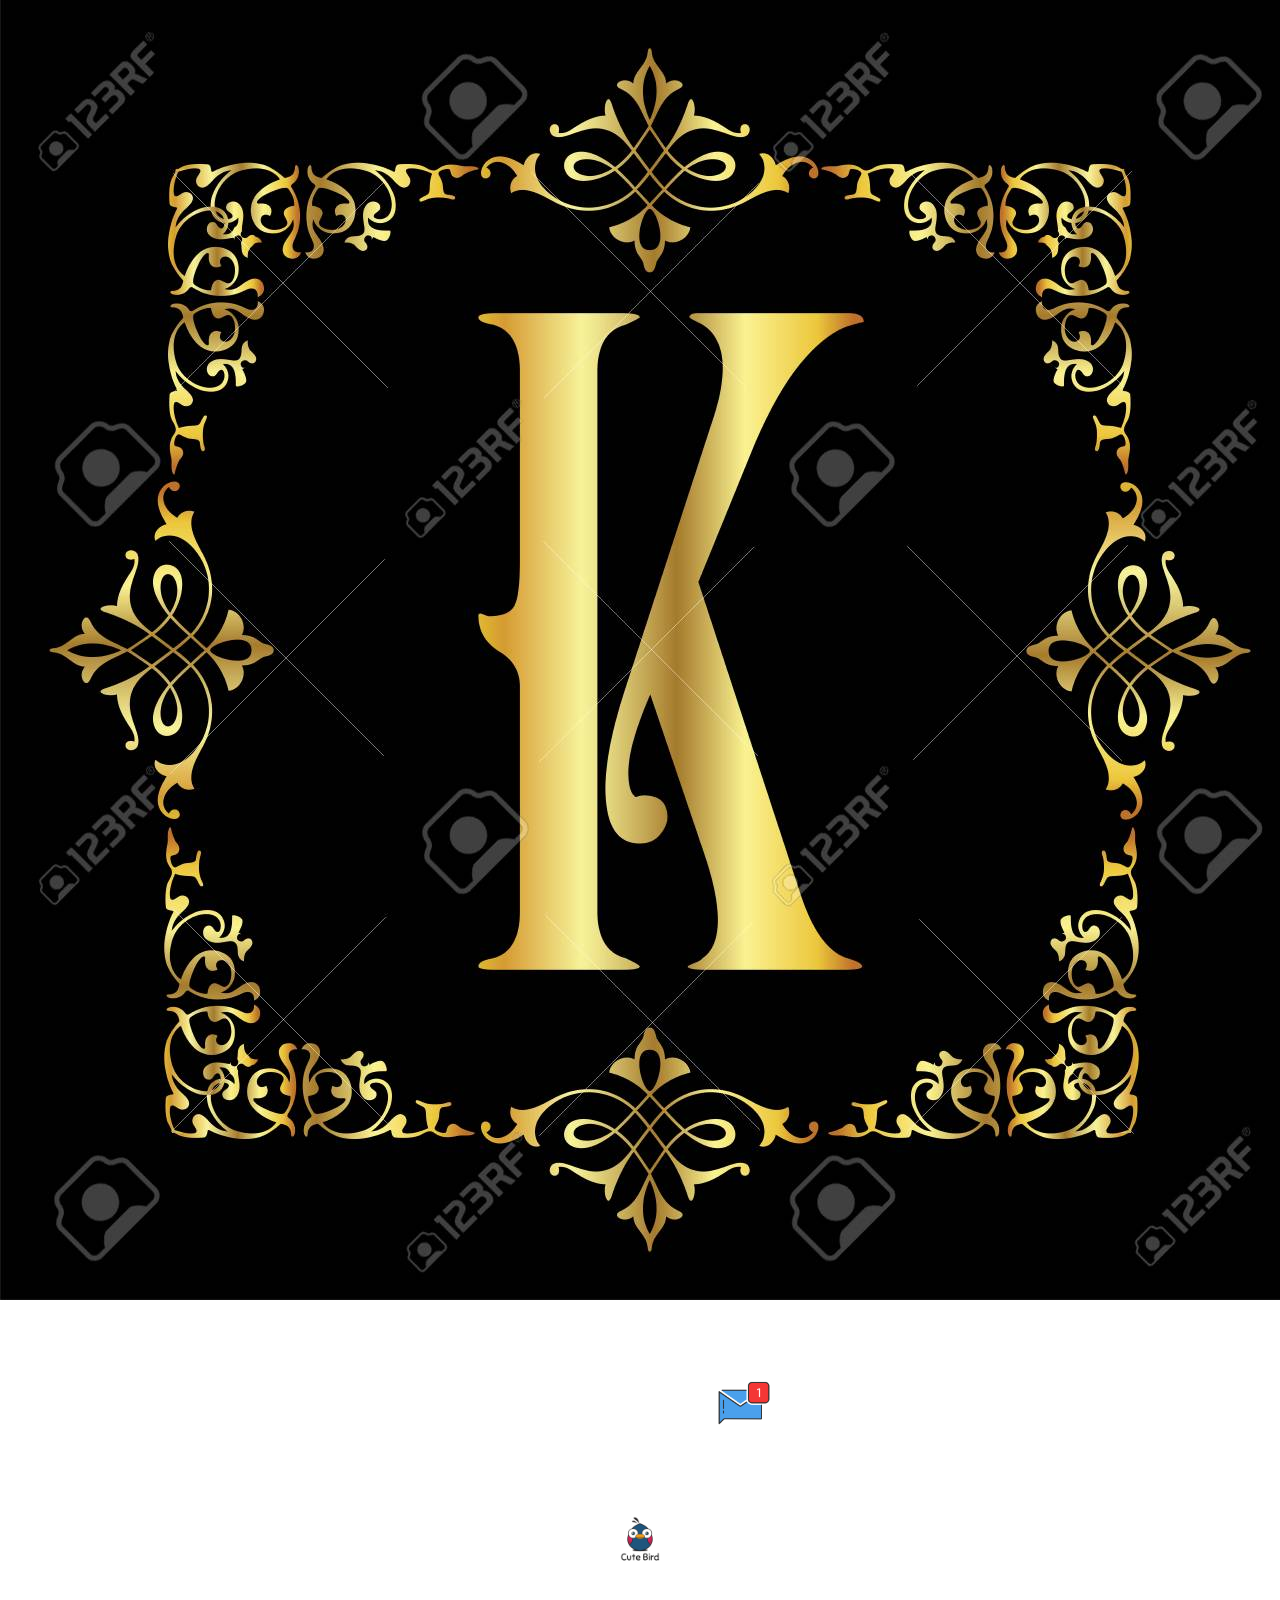
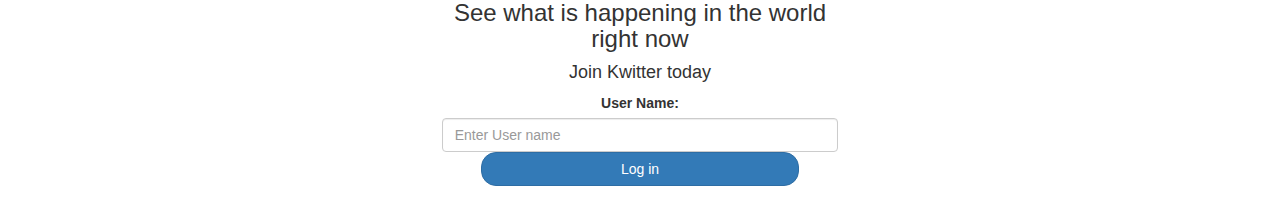
<file: index.html>
<!DOCTYPE html>
<html>
<head>
	<title>😎😁Kwitter</title>
	<img src="image background.jpg">
<link href="https://fonts.googleapis.com/css?family=Yeon+Sung&display=swap" rel="stylesheet"><meta name="viewport" content="width=device-width, initial-scale=1">

<link rel="stylesheet" href="https://maxcdn.bootstrapcdn.com/bootstrap/3.4.0/css/bootstrap.min.css">
<script src="https://ajax.googleapis.com/ajax/libs/jquery/3.4.1/jquery.min.js"></script>
<script src="https://maxcdn.bootstrapcdn.com/bootstrap/3.4.0/js/bootstrap.min.js"></script>

<link rel="stylesheet" type="text/css" href="style.css">
<script src="kwitter.js"></script>
</head>
<body>
<center>
	<h1 class="header">	
		Kwitter	<sup>
	<img src="m2.png">
	</sup>
</h1>
	<div class="col-lg-4 col-md-6 col-sm-6 col-xs-11 login_div">
	<img src="logo.png" class="logo">
		<h3 >See what is happening in the world right now</h3>
		<h4 >Join Kwitter today</h4>
		<div class="form-group">
		  <label >User Name:</label>
         <input type="text" id="user_name" class="form-control" placeholder="Enter User name"
		</div>
		<button id="login_button" class="btn btn-primary" onclick="adduser()">Log in</button>
		<br><br>
	</div>
</center>
</body>
</html>
</file>
<file: style.css>
html, body
{
  height: 100%;
  margin: 0;
}

body
{
background-image: "image background.jpg"
}

.header
{
	color: white;font-family: 'Yeon Sung';font-size: 45px;letter-spacing: 10px;margin-top: 80px;
}
.header img
{
	width: 80px;margin-left: -15px;
}

.login_div
{
	background: rgba(255,255,255,0.8);float: none;border-radius: 15px;
}

.logo
{
	width: 80px;margin-top: 30px;border-radius: 40px;
}

#login_button
{
	width: 80%;border-radius: 15px;
}

.room_name
{
	cursor: pointer;
	font-size: 20px;
}


#logout
{
	font-size: 20px; float: right;
}


#output
{
	padding: 10px; width:80%;background: rgba(255,255,255,0.8);border-radius: 15px;
}

.input_div_room_page
{
	width: 80%;
}

.input_div label
{
	color: white;font-size: 20px;
}


.input_div_message_page
{
	position: fixed;bottom: 0px;width: 100%;background: rgba(255,255,255,0.8);
}
.input_div_message_page label
{
	color: black;
}
.input_div_message_page #msg
{
	width: 80%;
}
.input_div_message_page button
{
	margin-top: 15px;
	width: 50%; 
}
.color_white
{
	color: white
}

.user_tick
{
	width:20px;
}
.message_h4
{
	padding-left:5px;color:grey;
}
</file>
